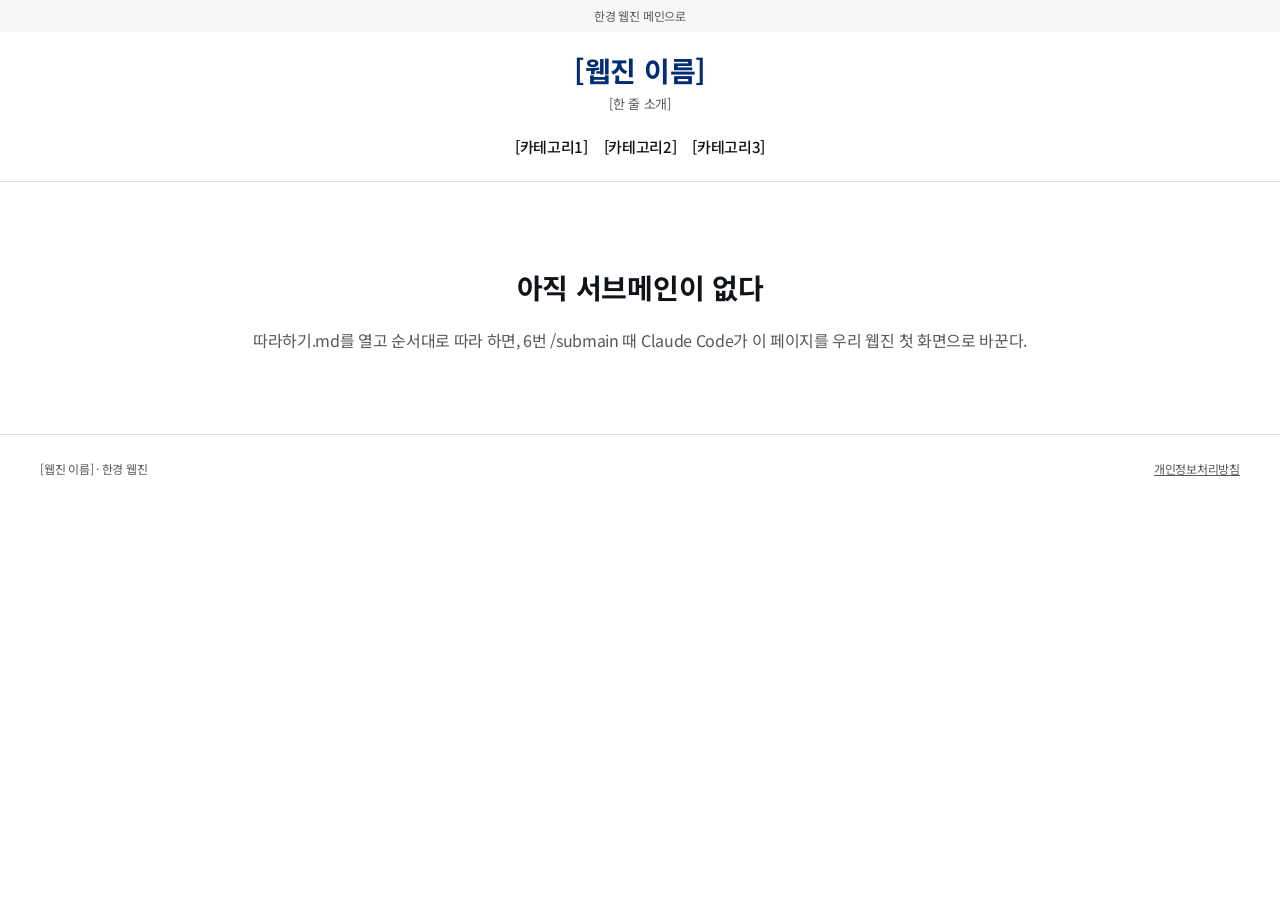
<file: public/index.html>
<!DOCTYPE html>
<html lang="ko">
<head>
<meta charset="utf-8">
<meta name="viewport" content="width=device-width, initial-scale=1">
<title>[웹진 이름] | 한경 웹진</title>
<link rel="stylesheet" href="./css/style.css">
<!-- 팀 GTM 코드 자리 -->
</head>
<body>
<div class="topbar"><div class="container"><a href="../index.html">한경 웹진 메인으로</a></div></div>
<header class="wz-header"><div class="container"><a class="wz-name" href="./index.html">[웹진 이름]</a><span class="wz-tagline">[한 줄 소개]</span><nav class="wz-nav" aria-label="카테고리"><a href="./index.html#cat-1">[카테고리1]</a><a href="./index.html#cat-2">[카테고리2]</a><a href="./index.html#cat-3">[카테고리3]</a></nav></div></header>
<main class="container" style="padding:64px 20px;text-align:center">
<h1 style="font-size:28px">아직 서브메인이 없다</h1>
<p style="color:#585858">따라하기.md를 열고 순서대로 따라 하면, 6번 /submain 때 Claude Code가 이 페이지를 우리 웹진 첫 화면으로 바꾼다.</p>
</main>
<footer class="site-footer"><div class="container"><span>[웹진 이름] · 한경 웹진</span><a href="#">개인정보처리방침</a></div></footer>
</body>
</html>
</file>
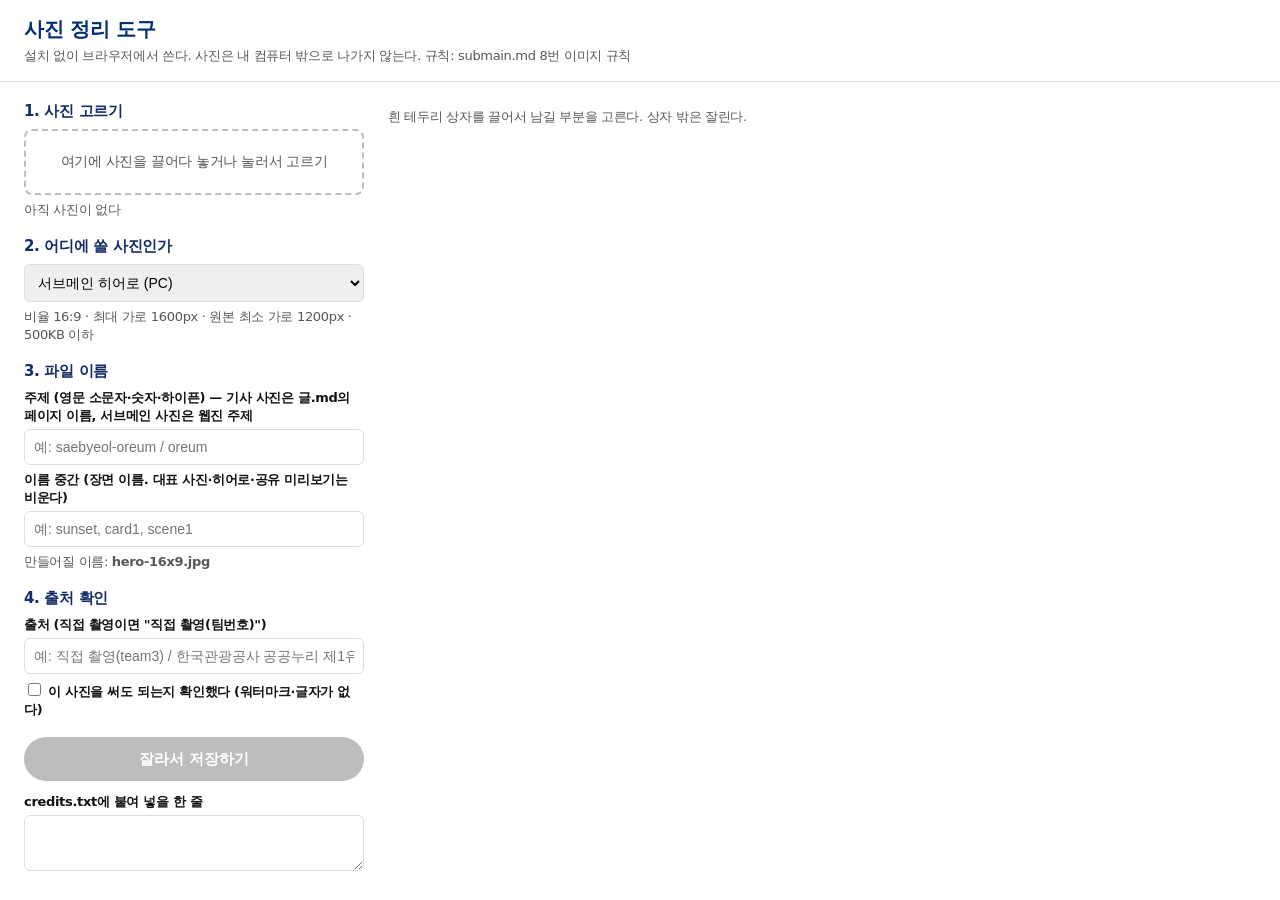
<file: tools/photo-tool.html>
<!DOCTYPE html>
<html lang="ko">
<head>
<meta charset="utf-8">
<meta name="viewport" content="width=device-width, initial-scale=1">
<title>사진 정리 도구 · 한경 웹진</title>
<style>
:root{--navy:#142C67;--red:#D6403B;--text:#121212;--sub:#585858;--line:#DDDDDD;--pale:#EEF3FA}
*{box-sizing:border-box}body{margin:0;font-family:-apple-system,system-ui,"Noto Sans KR","Malgun Gothic",sans-serif;color:var(--text);letter-spacing:-.02em}
header{padding:16px 24px;border-bottom:1px solid var(--line)}h1{margin:0;font-size:20px;color:#002D74}header p{margin:4px 0 0;font-size:13px;color:var(--sub)}
main{display:grid;grid-template-columns:340px 1fr;gap:24px;padding:20px 24px;max-width:1280px}
@media(max-width:900px){main{grid-template-columns:1fr}}
.step{margin-bottom:18px}.step h2{font-size:15px;margin:0 0 8px;color:var(--navy)}
label{display:block;font-size:13px;margin:6px 0 4px;font-weight:700}select,input[type=text]{width:100%;padding:9px;border:1px solid var(--line);border-radius:6px;font-size:14px}
#drop{border:2px dashed #BDBDBD;border-radius:8px;padding:22px;text-align:center;font-size:14px;color:var(--sub);cursor:pointer}#drop.on{border-color:var(--navy);background:var(--pale)}
.info{font-size:13px;color:var(--sub);margin-top:6px}.warn{margin-top:8px;padding:10px;border-radius:6px;background:#FEF5F5;color:#B3261E;font-size:13px;display:none}.ok{background:#EAF4EE;color:#1F7A4D}
button{width:100%;min-height:44px;border:0;border-radius:400px;background:var(--navy);color:#fff;font-size:15px;font-weight:700;cursor:pointer}button:disabled{background:#BDBDBD;cursor:not-allowed}
.stage{position:relative;display:inline-block;max-width:100%;user-select:none}.stage img{display:block;max-width:100%;max-height:70vh}
#box{position:absolute;border:2px solid #fff;box-shadow:0 0 0 9999px rgba(0,0,0,.55);cursor:move}
.result{margin-top:12px;font-size:13px;line-height:1.7}.result code{background:var(--pale);padding:1px 5px;border-radius:3px}
textarea{width:100%;height:56px;font-size:12px;border:1px solid var(--line);border-radius:6px;padding:6px}
</style>
</head>
<body>
<header><h1>사진 정리 도구</h1><p>설치 없이 브라우저에서 쓴다. 사진은 내 컴퓨터 밖으로 나가지 않는다. 규칙: submain.md 8번 이미지 규칙</p></header>
<main>
<section>
  <div class="step"><h2>1. 사진 고르기</h2>
    <div id="drop">여기에 사진을 끌어다 놓거나 눌러서 고르기</div>
    <input id="file" type="file" accept="image/*" hidden>
    <div class="info" id="srcInfo">아직 사진이 없다</div>
    <div class="warn" id="srcWarn"></div>
  </div>
  <div class="step"><h2>2. 어디에 쓸 사진인가</h2>
    <select id="use"></select>
    <div class="info" id="useInfo"></div>
  </div>
  <div class="step"><h2>3. 파일 이름</h2>
    <label for="topic">주제 (영문 소문자·숫자·하이픈) — 기사 사진은 글.md의 페이지 이름, 서브메인 사진은 웹진 주제</label><input id="topic" type="text" placeholder="예: saebyeol-oreum / oreum">
    <label for="part">이름 중간 (장면 이름. 대표 사진·히어로·공유 미리보기는 비운다)</label><input id="part" type="text" placeholder="예: sunset, card1, scene1">
    <div class="info">만들어질 이름: <b id="fname">-</b></div>
  </div>
  <div class="step"><h2>4. 출처 확인</h2>
    <label for="src">출처 (직접 촬영이면 "직접 촬영(팀번호)")</label><input id="src" type="text" placeholder="예: 직접 촬영(team3) / 한국관광공사 공공누리 제1유형">
    <label><input id="rights" type="checkbox"> 이 사진을 써도 되는지 확인했다 (워터마크·글자가 없다)</label>
  </div>
  <button id="make" disabled>잘라서 저장하기</button>
  <div class="result" id="result"></div>
  <label for="credit">credits.txt에 붙여 넣을 한 줄</label><textarea id="credit" readonly></textarea>
</section>
<section><div class="info" style="margin-bottom:8px">흰 테두리 상자를 끌어서 남길 부분을 고른다. 상자 밖은 잘린다.</div><div class="stage" id="stage"></div></section>
</main>
<script>
const USES = [
  {id:'hero-16x9', name:'서브메인 히어로 (PC)', r:[16,9], max:1600, min:1200, kb:500, part:'hero'},
  {id:'hero-4x5', name:'서브메인 히어로 (모바일)', r:[4,5], max:1080, min:600, kb:500, part:'hero'},
  {id:'og', name:'공유 미리보기 1200×630', r:[1200,630], max:1200, min:1200, kb:300, part:'og', exact:true},
  {id:'16x9', name:'기사 대표·본문 사진 16:9', r:[16,9], max:1600, min:500, kb:300},
  {id:'4x5', name:'세로 사진·카드 4:5', r:[4,5], max:1080, min:300, kb:300},
  {id:'9x16', name:'풀페이지 장면 9:16', r:[9,16], max:1080, min:720, kb:300},
  {id:'thumb-16x9', name:'썸네일 16:9 (관련 기사 등)', r:[16,9], max:800, min:300, kb:150},
];
const $ = id => document.getElementById(id);
let img = null, file = null, box = {x:0,y:0,w:0,h:0}, scale = 1;
USES.forEach(u => { const o = document.createElement('option'); o.value = u.id; o.textContent = u.name; $('use').appendChild(o); });
const use = () => USES.find(u => u.id === $('use').value);
const ratioTag = u => u.exact ? '' : '-' + u.r[0] + 'x' + u.r[1];
function fname(){ const t = $('topic').value.trim(), p = $('part').value.trim(), u = use();
  const parts = [t, p || u.part || ''].filter(Boolean).join('-');
  const name = u.exact ? (t ? t + '-og' : '') : (parts ? parts + ratioTag(u) : '');
  return name ? name + '.jpg' : ''; }
function validName(n){ return /^[a-z0-9]+(-[a-z0-9]+)*\.jpg$/.test(n); }
function refresh(){
  const u = use(); $('useInfo').textContent = '비율 ' + u.r.join(':') + ' · 최대 가로 ' + u.max + 'px · 원본 최소 가로 ' + u.min + 'px · ' + u.kb + 'KB 이하';
  const n = fname(); $('fname').textContent = n || '-';
  let warn = '';
  if (img) { const cw = Math.round(box.w);
    if (cw < u.min) warn = '사진이 작다: 남길 부분의 가로가 ' + cw + 'px로 이 용도의 최소 ' + u.min + 'px보다 작다. 늘리지 않으므로 화면에서 흐리게 보일 수 있다. 더 큰 사진을 쓰거나 카드·썸네일처럼 작은 자리에 쓴다.'; }
  $('srcWarn').style.display = warn ? 'block' : 'none'; $('srcWarn').textContent = warn;
  $('make').disabled = !(img && n && validName(n) && $('rights').checked && $('src').value.trim());
}
function setBox(){ if (!img) return; const u = use(); const R = u.r[0] / u.r[1];
  let w = img.naturalWidth, h = w / R; if (h > img.naturalHeight) { h = img.naturalHeight; w = h * R; }
  box = {x:(img.naturalWidth - w) / 2, y:(img.naturalHeight - h) / 2, w, h}; draw(); refresh(); }
function draw(){ const el = $('box'); if (!el) return; scale = img.clientWidth / img.naturalWidth;
  Object.assign(el.style, {left:box.x*scale+'px', top:box.y*scale+'px', width:box.w*scale+'px', height:box.h*scale+'px'}); }
function load(f){ if (!f || !f.type.startsWith('image/')) return; file = f; img = null; $('make').disabled = true; $('srcInfo').textContent = '사진을 읽는 중…';
  const url = URL.createObjectURL(f); const im = new Image();
  im.onload = () => { $('stage').innerHTML = ''; $('stage').appendChild(im); const b = document.createElement('div'); b.id = 'box'; $('stage').appendChild(b); img = im;
    $('srcInfo').textContent = f.name + ' · ' + im.naturalWidth + ' × ' + im.naturalHeight + 'px · ' + Math.round(f.size / 1024) + 'KB';
    let d = null; b.addEventListener('pointerdown', e => { d = {sx:e.clientX, sy:e.clientY, x:box.x, y:box.y}; b.setPointerCapture(e.pointerId); });
    b.addEventListener('pointermove', e => { if (!d) return; box.x = Math.min(Math.max(0, d.x + (e.clientX - d.sx) / scale), img.naturalWidth - box.w); box.y = Math.min(Math.max(0, d.y + (e.clientY - d.sy) / scale), img.naturalHeight - box.h); draw(); });
    b.addEventListener('pointerup', () => d = null); setBox(); };
  im.src = url; }
async function encode(canvas, kb){ let lo = .5, hi = .92, best = null;
  for (let i = 0; i < 7; i++) { const q = (lo + hi) / 2; const b = await new Promise(r => canvas.toBlob(r, 'image/jpeg', q));
    if (b.size <= kb * 1024) { best = {b, q}; lo = q; } else hi = q; }
  if (!best) { const b = await new Promise(r => canvas.toBlob(r, 'image/jpeg', .5)); best = {b, q:.5}; }
  return best; }
$('make').addEventListener('click', async () => {
  const u = use(); let outW = Math.min(u.max, Math.round(box.w)); let outH = Math.round(outW * u.r[1] / u.r[0]);
  if (u.exact && box.w >= 1200) { outW = 1200; outH = 630; }
  const c = document.createElement('canvas'); c.width = outW; c.height = outH; const g = c.getContext('2d');
  g.imageSmoothingQuality = 'high'; g.drawImage(img, box.x, box.y, box.w, box.h, 0, 0, outW, outH);
  const {b, q} = await encode(c, u.kb); const n = fname();
  const a = document.createElement('a'); a.href = URL.createObjectURL(b); a.download = n; document.body.appendChild(a); a.click(); a.remove();
  const small = box.w < u.min;
  $('result').innerHTML = '저장: <code>' + n + '</code><br>크기 ' + outW + ' × ' + outH + 'px · ' + Math.round(b.size / 1024) + 'KB (품질 ' + Math.round(q * 100) + ')' + (small ? '<br>⚠ 원본이 작아 늘리지 않고 저장했다' : '');
  const own = /직접 촬영/.test($('src').value);
  $('credit').value = n + ' | ' + $('src').value.trim() + ' | ' + (own ? '-' : '라이선스 적기') + ' | ' + (own ? '-' : '원본 주소 적기');
  window.__last = {name:n, w:outW, h:outH, kb:Math.round(b.size / 1024), small};
});
$('drop').addEventListener('click', () => $('file').click());
$('file').addEventListener('change', e => load(e.target.files[0]));
['dragover','dragenter'].forEach(t => $('drop').addEventListener(t, e => { e.preventDefault(); $('drop').classList.add('on'); }));
['dragleave','drop'].forEach(t => $('drop').addEventListener(t, e => { e.preventDefault(); $('drop').classList.remove('on'); }));
$('drop').addEventListener('drop', e => load(e.dataTransfer.files[0]));
['use'].forEach(id => $(id).addEventListener('change', setBox));
['topic','part','src'].forEach(id => $(id).addEventListener('input', refresh)); $('rights').addEventListener('change', refresh);
window.addEventListener('resize', draw); refresh();
// 검증용: 상자 위치를 비율(0~1)로 지정
window.__setFocus = (fx, fy) => { box.x = Math.min(Math.max(0, fx * img.naturalWidth - box.w / 2), img.naturalWidth - box.w); box.y = Math.min(Math.max(0, fy * img.naturalHeight - box.h / 2), img.naturalHeight - box.h); draw(); refresh(); };
</script>
</body>
</html>
</file>
<file: public/css/style.css>
/* 디자인 C 풀블리드 | 한경 웹진 디자인 파일 (규칙/디자인/C.css). 우리웹진.md의 디자인 칸으로 고른다. 팀이 고치지 않는다 */
@import url("https://fonts.googleapis.com/css2?family=Noto+Sans+KR:wght@400;500;700;800;900&display=swap");

/* ===== 뼈대: 다섯 디자인이 같이 쓰는 부분 (공통 틀 · 영상 · 음악 · 유형별 구조) ===== */
* { box-sizing: border-box; }
html { -webkit-text-size-adjust: 100%; }
body { margin: 0; font-family: var(--font); color: var(--c-text); background: #fff; letter-spacing: var(--tracking); line-height: 1.6; -webkit-font-smoothing: antialiased; overflow-x: hidden; word-break: keep-all; overflow-wrap: break-word; }
main { display: block; background: var(--c-bg); }
img { display: block; max-width: 100%; height: auto; }
a { color: inherit; }
a:focus-visible, button:focus-visible { outline: 3px solid var(--c-focus); outline-offset: 3px; }
h1, h2, h3 { font-family: var(--font-head); word-break: keep-all; }
.container { max-width: var(--container); margin: 0 auto; padding: 0 20px; }
@media (min-width: 1240px) { .container { padding: 0; } }

/* 공통 틀 (규칙/공통틀.md): 상단 바 · 헤더 · 메뉴 · 푸터는 다섯 디자인 모두 같다. 디자인 파일에서 고치지 않는다 */
.topbar, .wz-header, .site-footer { font-family: "Noto Sans KR", -apple-system, system-ui, "Apple SD Gothic Neo", "Malgun Gothic", sans-serif; letter-spacing: -0.02em; }
.topbar { height: 32px; background: #F7F7F7; display: flex; align-items: center; font-size: 12px; }
.topbar a { color: #585858; text-decoration: none; }
.topbar .container:has(.lang-switch) { width: 100%; display: flex; justify-content: space-between; align-items: center; gap: 12px; }
.lang-switch { display: flex; gap: 12px; }
.lang-switch a[aria-current="page"] { color: #121212; font-weight: 700; }
.wz-header { border-bottom: 1px solid #DDDDDD; background: #fff; color: #121212; }
.wz-header .container { display: flex; flex-direction: column; align-items: center; padding-top: 20px; padding-bottom: 12px; gap: 10px; }
.wz-name { font-size: 28px; line-height: 1.3; font-weight: 700; color: #002D74; text-decoration: none; }
.wz-tagline { font-size: 13px; color: #585858; margin-top: -4px; }
.wz-nav { display: flex; flex-wrap: wrap; justify-content: center; column-gap: 16px; font-size: 15px; font-weight: 500; }
.wz-nav a { text-decoration: none; padding: 10px 0; white-space: nowrap; color: #121212; }
.site-footer { border-top: 1px solid #DDDDDD; padding: 24px 0 96px; font-size: 12px; color: #585858; background: #fff; }
.site-footer .container { display: flex; justify-content: space-between; gap: 16px; flex-wrap: wrap; }
.site-footer a { color: #585858; }
@media (max-width: 767px) { .wz-name { font-size: 20px; } .wz-nav { font-size: 14px; } }

/* 버튼 · 작은 글자 */
.btn-cta { display: inline-flex; align-items: center; justify-content: center; gap: 10px; min-height: var(--btn-h); padding: 0 28px; border-radius: var(--r-btn); background: var(--c-btn); color: var(--c-btn-text); font-family: var(--font); font-size: 16px; font-weight: 700; text-decoration: none; border: var(--btn-border); box-shadow: var(--btn-shadow); cursor: pointer; transition: background .15s var(--ease), transform .15s var(--ease), box-shadow .15s var(--ease); }
.btn-cta::after { content: "→"; font-weight: 400; }
.btn-cta:hover { background: var(--c-btn-hover); color: var(--c-btn-text); }
.btn-line { display: inline-flex; align-items: center; justify-content: center; gap: 8px; min-height: 48px; padding: 0 24px; border-radius: var(--r-btn); border: var(--line-btn-border); background: transparent; color: var(--c-text); font-size: 15px; font-weight: 700; text-decoration: none; cursor: pointer; }
.btn-line::before { content: "←"; font-weight: 400; }
.badge, .kicker { display: inline-block; font-size: 13px; font-weight: 700; letter-spacing: 0.06em; color: var(--c-accent); }
.share { width: 44px; height: 44px; flex: none; border-radius: var(--r-share); border: 1px solid var(--c-line); background: #fff; display: inline-flex; align-items: center; justify-content: center; cursor: pointer; }

/* 서브메인 공통 */
.hero { position: relative; }
.hero picture, .mag-cover picture { display: block; }
.hero img, .mag-cover img, .feature img, .card img, .article-cover img { width: 100%; object-fit: cover; }
.section { margin-top: var(--gap-module); }
.section-title { margin: 0 0 24px; font-size: 32px; font-weight: var(--w-head); }
.feature { display: block; text-decoration: none; color: inherit; }
.feature-box h2 { margin: 0; }
.feature-box p { display: -webkit-box; -webkit-line-clamp: 4; -webkit-box-orient: vertical; overflow: hidden; }
.cards { display: grid; grid-template-columns: repeat(3, minmax(0, 1fr)); gap: var(--gap-grid); }
.cards.two { grid-template-columns: repeat(2, minmax(0, 1fr)); }
.card { text-decoration: none; color: inherit; display: flex; flex-direction: column; }
.card .card-img { overflow: hidden; }
.card img { transition: transform .4s var(--ease); }
.card:hover img, .feature:hover img { transform: scale(1.03); }
.feature img { transition: transform .4s var(--ease); }
.feature { overflow: hidden; }
.card h3 { margin: 0; }
.subscribe-slot { margin: 24px auto 0; max-width: 480px; padding: 14px; border: 1px dashed currentColor; font-size: 13px; opacity: .85; }

/* 모바일 하단 고정 CTA */
.sticky-cta { position: fixed; left: 0; right: 0; bottom: 0; padding: 10px 20px calc(10px + env(safe-area-inset-bottom)); background: rgba(255,255,255,.96); border-top: 1px solid var(--c-line); display: none; z-index: 10; }
.sticky-cta .btn-cta { width: 100%; }
.sticky-cta.is-on { display: block; }
@media (min-width: 768px) { .sticky-cta, .sticky-cta.is-on { display: none; } }

/* ===== 상세페이지 공통 ===== */
.article-head { max-width: calc(var(--article) + 40px); margin: 56px auto 0; padding: 0 20px; }
.article-head h1 { margin: 12px 0 0; font-size: 44px; line-height: 1.3; font-weight: var(--w-head); }
.meta { margin-top: 20px; padding: 14px 0; border-top: 1px solid var(--c-line); border-bottom: 1px solid var(--c-line); display: flex; align-items: center; justify-content: space-between; gap: 12px; }
.meta .who { display: flex; align-items: center; gap: 10px; font-size: 14px; color: var(--c-sub); flex-wrap: wrap; }
.meta .avatar { width: 28px; height: 28px; border-radius: 50%; background: var(--c-surface); border: 1px solid var(--c-line); }
.article-cover { max-width: 1240px; margin: 32px auto 0; padding: 0 20px; }
.article-cover img { aspect-ratio: 16 / 9; }
.article-body { max-width: calc(var(--article) + 40px); margin: 48px auto 0; padding: 0 20px; font-size: 18px; line-height: 1.9; counter-reset: sec; }
.article-body > .meta { margin: 0 0 24px; padding: 0; }
.article-body .summary, .article-body > .meta + p { font-size: 20px; line-height: 1.8; font-weight: 500; margin: 0 0 32px; }
.article-body p { margin: 0 0 28px; }
.article-body > h2 { margin: 64px 0 16px; font-size: 26px; line-height: 1.4; font-weight: var(--w-head); }
.article-body > h2:not(:has(+ .info))::before { counter-increment: sec; content: counter(sec, decimal-leading-zero); display: block; margin-bottom: 8px; font-family: var(--font); font-size: 13px; font-weight: 700; letter-spacing: .08em; color: var(--c-accent); }
.article-body figure { margin: 36px 0; }
.article-body figure img { width: 100%; aspect-ratio: 16 / 9; object-fit: cover; border-radius: var(--r-img); }
.article-body figcaption, .caption, .pair-caption { margin-top: 10px; font-size: 13px; line-height: 1.6; color: var(--c-sub); }
.pull { margin: 56px 0; }
.article-body .pull { font-family: var(--font-head); }
.pair { display: grid; grid-template-columns: repeat(2, minmax(0, 1fr)); gap: 12px; margin: 40px 0 0; align-items: start; }
.pair img { width: 100%; aspect-ratio: 4 / 5; object-fit: cover; border-radius: var(--r-img); }
.article-body .pair-caption { margin: 10px 0 36px; }
.article-body figure.wide { margin: 48px 0; }
.article-body figure.wide img { aspect-ratio: 16 / 9; }
/* 기본 정보 */
.article-body > h2:has(+ .info) { margin: 64px 0 0; font-size: 20px; }
.info { margin: 12px 0 0; font-size: 16px; line-height: 1.7; }
.info div { display: grid; grid-template-columns: 110px minmax(0, 1fr); gap: 16px; padding: 14px 0; border-bottom: 1px solid var(--c-line); }
.info dt { font-weight: 700; }
.info dd { margin: 0; }
.article-body .checked { margin: 12px 0 32px; font-size: 13px; line-height: 1.6; color: var(--c-sub); }
/* 기사 끝 */
.article-end { max-width: calc(var(--article) + 40px); margin: 0 auto; padding: 0 20px 96px; }
.end-cta { margin-top: 64px; display: flex; flex-direction: column; gap: 20px; align-items: flex-start; }
.end-cta p { margin: 0; font-family: var(--font-head); font-size: 24px; line-height: 1.4; font-weight: var(--w-head); word-break: keep-all; }
.related { margin-top: 72px; }
.related h2 { margin: 0 0 20px; font-size: 24px; font-weight: var(--w-head); }
.related a { display: flex; justify-content: space-between; gap: 16px; text-decoration: none; color: inherit; }
.related .t { font-size: 18px; font-weight: 700; line-height: 1.45; word-break: keep-all; }
.related .s { font-size: 14px; color: var(--c-sub); margin-top: 4px; display: -webkit-box; -webkit-line-clamp: 2; -webkit-box-orient: vertical; overflow: hidden; }
.related .d { font-size: 13px; color: var(--c-sub); margin-top: 6px; }
.related img { object-fit: cover; flex: none; }
.back { margin-top: 48px; }

/* 원본이 표시 폭보다 작은 사진: 늘리지 않고 원래 크기로 가운데 (article.md 사진 공통) */
img.natural { width: auto !important; max-width: 100%; aspect-ratio: auto !important; margin: 0 auto; }
.article-body figure:has(img.natural) { text-align: center; }

/* 리스트형 */
.list-items { list-style: none; margin: 0; padding: 0; counter-reset: none; }
.list-item { border-top: 1px solid var(--c-line); padding: 32px 0; }
.list-item h2 { margin: 0 0 16px; display: flex; align-items: baseline; gap: 12px; font-size: 24px; line-height: 1.4; font-weight: var(--w-head); }
.list-item .num { font-family: var(--font-display); font-size: 30px; font-weight: var(--w-display); color: var(--c-accent); }
.list-item figure { margin: 0 0 16px !important; }
.article-body .list-item p { font-size: 16px; line-height: 1.8; margin: 0 0 12px; }
.list-info { list-style: none; margin: 0; padding: 0; font-size: 14px; line-height: 1.7; color: var(--c-sub); }
.list-info b { color: var(--c-text); margin-right: 6px; }

/* 코스형 */
.article-body .course-note { font-size: 13px; color: var(--c-sub); margin: 0 0 8px; }
.course-facts { display: grid; grid-template-columns: repeat(3, minmax(0, 1fr)); margin: 0 0 24px; border: 1px solid var(--c-line); border-radius: var(--r-card); overflow: hidden; background: var(--c-surface); }
.course-facts div { padding: 16px; display: flex; flex-direction: column; gap: 4px; }
.course-facts div + div { border-left: 1px solid var(--c-line); }
.course-facts dt { font-size: 12px; color: var(--c-sub); }
.course-facts dd { margin: 0; font-size: 17px; font-weight: 700; }
.timeline { list-style: none; margin: 40px 0 32px; padding: 0; }
.timeline li { display: grid; grid-template-columns: 64px minmax(0, 1fr); }
.timeline .time { font-size: 14px; font-weight: 700; color: var(--c-accent); line-height: 26px; }
.timeline .stop { border-left: 2px solid var(--c-line); padding: 0 0 8px 20px; }
.timeline h2 { margin: 0 0 10px; font-size: 19px; line-height: 26px; font-weight: var(--w-head); }
.timeline img { width: 100%; aspect-ratio: 16 / 9; object-fit: cover; border-radius: var(--r-img); }
.article-body .timeline p { margin: 10px 0 0; font-size: 16px; line-height: 1.75; }
.article-body .timeline .move { margin: 12px 0 28px; font-size: 13px; color: var(--c-sub); display: flex; align-items: center; gap: 6px; }

/* 카드뉴스형 */
.cardnews { max-width: calc(var(--article) + 40px); margin: 32px auto 0; padding: 0 20px; }
.cn-track { display: flex; gap: 12px; overflow-x: auto; scroll-snap-type: x mandatory; scrollbar-width: none; }
.cn-track::-webkit-scrollbar { display: none; }
.cn-card { flex: none; width: min(480px, 85%); aspect-ratio: 4 / 5; scroll-snap-align: start; position: relative; overflow: hidden; background: var(--c-card-bg); color: #fff; border-radius: var(--r-card); }
.cn-card img { position: absolute; inset: 0; width: 100%; height: 100%; object-fit: cover; }
.cn-card .cn-text { position: absolute; left: 0; right: 0; bottom: 0; padding: 26px; font-family: var(--font-head); font-size: 24px; line-height: 1.45; font-weight: var(--w-head); background: linear-gradient(to bottom, rgba(0,0,0,0), rgba(0,0,0,.68)); word-break: keep-all; }
.cn-card.text-only .cn-text { top: 0; display: flex; align-items: center; background: none; font-size: 26px; }
.cn-nav { display: flex; align-items: center; justify-content: space-between; margin-top: 14px; }
.cn-nav button { width: 44px; height: 44px; border-radius: var(--r-share); border: 1px solid var(--c-line); background: #fff; color: var(--c-text); cursor: pointer; font-size: 18px; }
.cn-count { font-size: 14px; color: var(--c-sub); }

/* 풀페이지형 (배경이 어두워도 상단 바 · 헤더 · 푸터 색은 같다) */
.fp-body main { background: var(--c-dark); color: #fff; }
html.fp-html { scroll-snap-type: y mandatory; }
.fp-body .topbar { scroll-snap-align: start; }
.fp-body .site-footer { scroll-snap-align: end; }
.scene { position: relative; height: 100svh; scroll-snap-align: start; overflow: hidden; background: var(--c-dark); }
.scene picture img { position: absolute; inset: 0; width: 100%; height: 100%; object-fit: cover; }
.scene .scene-text { position: absolute; left: 0; right: 0; bottom: 0; padding: 80px; background: linear-gradient(to bottom, rgba(0,0,0,0), rgba(0,0,0,.72)); display: flex; flex-direction: column; gap: 10px; }
.scene .scene-text > * { max-width: 820px; }
.scene .label { font-size: 15px; font-weight: 700; letter-spacing: .06em; color: var(--c-on-dark-accent); }
.scene h1 { margin: 0; font-family: var(--font-display); font-size: 52px; font-weight: var(--w-display); line-height: 1.2; }
.scene h2 { margin: 0; font-size: 52px; font-weight: var(--w-display); font-family: var(--font-display); line-height: 1.2; }
.scene .one { margin: 0; font-size: 24px; line-height: 1.5; }
.scene .count { position: absolute; top: 24px; right: 24px; z-index: 1; padding: 4px 10px; border-radius: 999px; background: rgba(0,0,0,.5); font-size: 13px; color: #fff; }
.scene.end { display: flex; align-items: center; height: auto; min-height: 100svh; padding: 64px 0; }
.scene.end .inner { width: 100%; max-width: 640px; margin: 0 auto; padding: 0 20px; display: flex; flex-direction: column; gap: 20px; }
.scene.end .one { font-size: 26px; font-weight: 700; }
.scene.end .btn-white, .scene.end .btn-outline-white { display: inline-flex; align-items: center; justify-content: center; min-height: 52px; border-radius: var(--r-btn); font-weight: 700; text-decoration: none; }
.scene.end .btn-white { background: var(--c-on-dark-btn); color: var(--c-on-dark-btn-text); }
.scene.end .btn-outline-white { min-height: 48px; border: 1px solid #fff; color: #fff; font-size: 15px; }
.scene.end h2 { margin: 0; font-family: var(--font); font-size: 14px; font-weight: 700; color: var(--c-on-dark-accent); }
.scene.end .info { color: #fff; }
.scene.end .info div { border-color: rgba(255,255,255,.2); }
.scene.end .checked { margin: 0; font-size: 12px; color: rgba(255,255,255,.7); }
.scene.end .rel a { display: block; padding: 14px 0; border-bottom: 1px solid rgba(255,255,255,.2); color: #fff; text-decoration: none; }
.scene.end .rel small { display: block; color: rgba(255,255,255,.7); font-size: 12px; margin-top: 4px; }
.scene.end .share { background: #fff; border-color: #fff; }

/* 영상 (규칙/article.md 2번 영상 공통) */
.yt { position: relative; display: block; width: 100%; aspect-ratio: 16 / 9; border: 0; padding: 0; background: #000; cursor: pointer; border-radius: var(--r-img); overflow: hidden; }
.yt img { width: 100%; height: 100%; object-fit: cover; opacity: .85; }
.yt .play { position: absolute; left: 50%; top: 50%; width: 72px; height: 72px; margin: -36px 0 0 -36px; border-radius: 50%; background: rgba(0,0,0,.6); display: flex; align-items: center; justify-content: center; }
.yt iframe { position: absolute; inset: 0; width: 100%; height: 100%; border: 0; }
.yt .yt-note { position: absolute; left: 0; right: 0; bottom: 8px; color: #fff; font-size: 13px; text-align: center; }
.article-body figure.clip { position: relative; }
.clip video { display: block; width: 100%; aspect-ratio: 16 / 9; object-fit: cover; background: #000; border-radius: var(--r-img); }
.clip-stop { position: absolute; right: 8px; top: 8px; width: 44px; height: 44px; border-radius: 50%; border: 0; background: rgba(0,0,0,.55); color: #fff; font-size: 14px; cursor: pointer; }

/* 배경음악: 소리 켜기 버튼 (오른쪽 아래 고정, 기본은 꺼짐) */
.bgm-toggle { position: fixed; right: 16px; bottom: calc(16px + env(safe-area-inset-bottom)); z-index: 20; width: 44px; height: 44px; border-radius: 50%; border: 1px solid var(--c-line); background: #fff; color: var(--c-text); font-size: 18px; cursor: pointer; box-shadow: 0 2px 8px rgba(0,0,0,.15); }
.bgm-toggle[aria-pressed="true"] { background: var(--c-text); color: #fff; border-color: var(--c-text); }

@media (max-width: 767px) {
  :root { --gap-module: 48px; }
  .btn-cta { width: 100%; }
  .section-title { font-size: 24px; }
  .cards, .cards.two { grid-template-columns: minmax(0, 1fr); gap: 36px; }
  .article-head { margin-top: 36px; }
  .article-head h1 { font-size: 28px; }
  .article-cover { padding: 0; margin-top: 24px; }
  .article-body { margin-top: 36px; font-size: 17px; line-height: 1.85; }
  .article-body .summary, .article-body > .meta + p { font-size: 18px; }
  .article-body > h2 { margin-top: 52px; font-size: 22px; }
  .pair { gap: 8px; }
  .info div { grid-template-columns: 84px minmax(0, 1fr); gap: 10px; font-size: 15px; }
  .end-cta p { font-size: 21px; }
  .list-item h2 { font-size: 20px; }
  .course-facts { grid-template-columns: minmax(0, 1fr); }
  .course-facts div + div { border-left: 0; border-top: 1px solid var(--c-line); }
  .cn-card .cn-text { font-size: 20px; padding: 20px; }
  .scene .scene-text { padding: 24px 20px 48px; }
  .scene h1 { font-size: 32px; }
  .scene h2 { font-size: 32px; }
  .scene .one { font-size: 18px; }
  .scene .label { font-size: 13px; }
}
@media (prefers-reduced-motion: reduce) {
  * { transition: none !important; scroll-behavior: auto !important; }
}

/* ===== 디자인 C 풀블리드: 사진을 화면 가득, 진한 남색과 노랑 ===== */
:root {
  --font: "Noto Sans KR", -apple-system, system-ui, "Apple SD Gothic Neo", "Malgun Gothic", sans-serif;
  --font-head: var(--font); --font-display: var(--font); --w-head: 900; --w-display: 900;
  --c-text: #101418; --c-sub: #58626C; --c-line: #E3E6E8; --c-bg: #FFFFFF; --c-surface: #F3F5F6;
  --deep: #0C2A33; --sun: #F2B544; --sun-ink: #8A5A00;
  --c-accent: var(--sun-ink); --c-focus: #1D6FD8;
  --c-btn: var(--sun); --c-btn-text: var(--deep); --c-btn-hover: #FFC965; --btn-h: 56px; --btn-border: 0; --btn-shadow: none;
  --r-btn: 999px; --r-img: 16px; --r-card: 20px; --r-share: 50%; --line-btn-border: 2px solid var(--deep);
  --c-card-bg: var(--deep); --c-dark: var(--deep); --c-on-dark-accent: var(--sun); --c-on-dark-btn: var(--sun); --c-on-dark-btn-text: var(--deep);
  --tracking: -0.02em; --container: 1200px; --article: 760px; --gap-module: 104px; --gap-grid: 20px; --ease: cubic-bezier(0, 0, 0.2, 1);
}
.btn-cta { font-weight: 800; padding: 0 30px; }
.badge, .kicker { font-weight: 800; letter-spacing: .08em; }

/* ① 첫 화면: 사진을 화면 가득, 글은 사진 위 */
.hero { min-height: 700px; display: flex; align-items: flex-end; color: #fff; background: var(--deep); overflow: hidden; }
.hero picture { position: absolute; inset: 0; }
.hero picture img { height: 100%; }
.hero picture::after { content: ""; position: absolute; inset: 0; background: linear-gradient(180deg, rgba(6,20,26,.10) 0%, rgba(6,20,26,.25) 45%, rgba(6,20,26,.82) 100%); }
.hero-text { position: relative; z-index: 1; width: 100%; max-width: var(--container); margin: 0 auto; padding: 0 20px 128px; display: flex; flex-direction: column; align-items: flex-start; }
.hero .badge { color: var(--sun); }
.hero-text h1 { margin: 14px 0 20px; max-width: 820px; font-size: 68px; line-height: 1.16; font-weight: 900; letter-spacing: -0.045em; }
.hero-text p { margin: 0 0 32px; max-width: 560px; font-size: 19px; color: rgba(255,255,255,.9); }
/* 한눈에 띠: 첫 화면 아래 걸친 흰 카드 */
.glance { position: relative; z-index: 2; width: calc(100% - 40px); max-width: var(--container); margin: -64px auto 0; padding: 28px 8px; background: #fff; border-radius: 20px; box-shadow: 0 18px 48px rgba(12,42,51,.16); display: grid; grid-template-columns: repeat(4, minmax(0, 1fr)); }
.glance div { padding: 0 28px; border-left: 1px solid var(--c-line); }
.glance div:first-child { border-left: 0; }
.glance b { display: block; font-size: 34px; line-height: 1.2; font-weight: 900; color: var(--deep); letter-spacing: -0.035em; }
.glance span { display: block; margin-top: 4px; font-size: 14px; color: var(--c-sub); }
/* ② 대표 기사: 화면 폭 남색 띠, 글 왼쪽 · 사진 오른쪽 */
.feature { display: grid; grid-template-columns: minmax(0, 1fr) minmax(0, 1fr); min-height: 560px; margin: 0 calc(50% - 50vw); background: var(--deep); color: #fff; }
.feature img { order: 2; height: 100%; }
.feature-box { display: flex; flex-direction: column; justify-content: center; align-items: flex-start; padding: 72px 64px 72px max(20px, calc(50vw - 600px)); }
.feature-box .kicker { color: var(--sun); }
.feature-box h2 { margin: 16px 0 18px; font-size: 44px; line-height: 1.24; font-weight: 900; letter-spacing: -0.04em; }
.feature-box p { margin: 0; max-width: 460px; font-size: 17px; color: rgba(255,255,255,.82); }
/* ③ 더 읽을 기사: 사진 위에 제목을 얹은 카드 */
.section-title { font-size: 34px; font-weight: 900; letter-spacing: -0.04em; margin-bottom: 28px; }
.card { position: relative; justify-content: flex-end; aspect-ratio: 3 / 4; padding: 26px; border-radius: 20px; overflow: hidden; color: #fff; background: var(--deep); isolation: isolate; }
.card .card-img { position: absolute; inset: 0; z-index: -1; }
.card .card-img::after { content: ""; position: absolute; inset: 0; background: linear-gradient(180deg, rgba(0,0,0,0) 40%, rgba(0,0,0,.74) 100%); }
.card img { height: 100%; }
.card .kicker { color: var(--sun); }
.card h3 { margin: 8px 0; font-size: 23px; line-height: 1.38; font-weight: 800; letter-spacing: -0.03em; }
.card time { font-size: 13px; color: rgba(255,255,255,.82); }
.cards.two .card { aspect-ratio: 16 / 10; }
.cards.two .card h3 { font-size: 26px; }
/* ⑥ 구독 띠 */
.cta-band { margin-top: 120px; padding: 104px 20px; text-align: center; color: #fff; background: radial-gradient(120% 140% at 50% 0%, #17485A 0%, var(--deep) 62%); }
.cta-band h2 { margin: 0 auto 12px; max-width: 680px; font-size: 42px; line-height: 1.3; font-weight: 900; letter-spacing: -0.04em; }
.cta-band p { margin: 0 0 30px; font-size: 17px; color: rgba(255,255,255,.86); }
.cta-band .subscribe-slot { border-radius: 14px; }

/* 상세: 매거진 커버형 표지는 사진을 화면 가득 */
.mag-cover { position: relative; min-height: 640px; display: flex; align-items: flex-end; color: #fff; background: var(--deep); overflow: hidden; }
.mag-cover picture { position: absolute; inset: 0; }
.mag-cover picture img { height: 100%; }
.mag-cover picture::after { content: ""; position: absolute; inset: 0; background: linear-gradient(180deg, rgba(6,20,26,.05) 0%, rgba(6,20,26,.2) 40%, rgba(6,20,26,.82) 100%); }
.mag-text { position: relative; z-index: 1; width: 100%; max-width: var(--container); margin: 0 auto; padding: 0 20px 64px; display: flex; flex-direction: column; align-items: flex-start; }
.mag-cover .badge { color: var(--sun); }
.mag-cover h1 { margin: 12px 0 16px; max-width: 860px; font-size: 56px; line-height: 1.2; font-weight: 900; letter-spacing: -0.045em; }
.mag-cover p { margin: 0; max-width: 640px; font-size: 19px; color: rgba(255,255,255,.9); }
.mag-cover .who { margin-top: 18px; font-size: 14px; color: rgba(255,255,255,.8); }
/* 상세: 그 밖의 유형 머리 */
.article-head h1 { letter-spacing: -0.045em; line-height: 1.25; }
.article-cover img { border-radius: 20px; }
/* 본문 */
.article-body > h2 { font-size: 30px; letter-spacing: -0.04em; margin-top: 76px; }
.article-body .pull { margin: 76px calc(50% - 50vw); padding: 96px max(20px, calc(50vw - 410px)); background: var(--deep); color: #fff; text-align: center; font-size: 40px; line-height: 1.35; font-weight: 900; letter-spacing: -0.045em; }
.article-body .pull::before { content: ""; display: block; width: 48px; height: 4px; margin: 0 auto 28px; background: var(--sun); }
.article-body .pair { margin: 52px calc(50% - 50vw) 0; gap: 4px; }
.article-body .pair img { aspect-ratio: 5 / 4; border-radius: 0; }
.article-body .pair-caption { margin-bottom: 44px; }
.article-body > h2:has(+ .info) { margin-top: 64px; padding: 32px 34px 8px; background: var(--c-surface); border-radius: 20px 20px 0 0; }
.article-body .info { margin: 0; padding: 0 34px 20px; background: var(--c-surface); border-radius: 0 0 20px 20px; }
.article-body .info:has(+ .checked) { border-radius: 0; padding-bottom: 4px; }
.article-body .info + .checked { margin: 0 0 32px; padding: 8px 34px 28px; background: var(--c-surface); border-radius: 0 0 20px 20px; }
.article-body .info div { border-color: #DDE2E5; }
.article-body .info div:last-child { border-bottom: 0; }
.article-body .info dt { color: var(--deep); }
/* 기사 끝: 화면 폭 남색 띠 → 사진 카드 관련 기사 */
.end-cta { margin: 104px calc(50% - 50vw) 0; padding: 96px 20px; align-items: center; text-align: center; color: #fff; background: radial-gradient(120% 140% at 50% 0%, #17485A 0%, var(--deep) 62%); }
.end-cta p { max-width: 680px; font-size: 38px; line-height: 1.3; font-weight: 900; letter-spacing: -0.04em; }
.related { width: min(var(--container), calc(100vw - 40px)); margin: 96px 0 0 calc(50% - min(600px, calc(50vw - 20px))); display: grid; grid-template-columns: repeat(2, minmax(0, 1fr)); gap: 20px; }
.related h2 { grid-column: 1 / -1; margin: 0 0 4px; font-size: 30px; letter-spacing: -0.04em; }
.related a { position: relative; flex-direction: column; justify-content: flex-end; aspect-ratio: 16 / 10; padding: 26px 28px; border-radius: 20px; overflow: hidden; color: #fff; background: var(--deep); isolation: isolate; }
.related a::before { content: ""; position: absolute; inset: 0; z-index: -1; background: linear-gradient(180deg, rgba(0,0,0,0) 35%, rgba(0,0,0,.74) 100%); }
.related img { position: absolute; inset: 0; z-index: -2; width: 100%; height: 100%; transition: transform .5s var(--ease); }
.related a:hover img { transform: scale(1.04); }
.related .t { font-size: 24px; font-weight: 800; letter-spacing: -0.03em; }
.related .s { display: none; }
.related .d { color: rgba(255,255,255,.82); }
.back { display: flex; width: max-content; margin: 56px auto 0; font-weight: 800; }
/* 카드뉴스 · 풀페이지 */
.cn-card { border-radius: 20px; }

@media (min-width: 1240px) { .hero-text, .mag-text { padding-left: 0; padding-right: 0; } }
@media (max-width: 767px) {
  :root { --gap-module: 64px; }
  .hero { min-height: 600px; }
  .hero-text { padding-bottom: 100px; }
  .hero-text h1 { margin: 10px 0 14px; font-size: 36px; }
  .hero-text p { margin-bottom: 24px; font-size: 16px; }
  .glance { width: calc(100% - 32px); margin-top: -52px; padding: 4px 0; grid-template-columns: repeat(2, minmax(0, 1fr)); }
  .glance div, .glance div:first-child { padding: 16px 20px; border-left: 0; }
  .glance div:nth-child(even) { border-left: 1px solid var(--c-line); }
  .glance div:nth-child(n+3) { border-top: 1px solid var(--c-line); }
  .glance b { font-size: 26px; }
  .feature { grid-template-columns: minmax(0, 1fr); min-height: 0; }
  .feature img { order: 0; height: auto; aspect-ratio: 4 / 3; }
  .feature-box { padding: 36px 20px 44px; }
  .feature-box h2 { font-size: 28px; }
  .section-title { font-size: 26px; margin-bottom: 20px; }
  .cards, .cards.two { grid-template-columns: none; grid-auto-flow: column; grid-auto-columns: 78%; overflow-x: auto; scroll-snap-type: x mandatory; scroll-padding-inline: 20px; margin: 0 -20px; padding: 0 20px 4px; gap: 12px; }
  .card, .cards.two .card { aspect-ratio: 4 / 5; scroll-snap-align: start; }
  .card h3, .cards.two .card h3 { font-size: 20px; }
  .cta-band { margin-top: 72px; padding: 64px 20px; }
  .cta-band h2 { font-size: 28px; }
  .mag-cover { min-height: 540px; }
  .mag-text { padding-bottom: 40px; }
  .mag-cover h1 { margin: 10px 0 12px; font-size: 32px; }
  .mag-cover p { font-size: 16px; }
  .article-cover img { border-radius: 0; }
  .article-body > h2 { font-size: 24px; margin-top: 56px; }
  .article-body .pull { margin: 56px calc(50% - 50vw); padding: 64px 24px; font-size: 26px; }
  .article-body .pair { gap: 3px; margin-top: 40px; }
  .article-body .pair img { aspect-ratio: 4 / 5; }
  .article-body > h2:has(+ .info) { padding: 22px 20px 4px; }
  .article-body .info { padding: 0 20px 14px; }
  .article-body .info + .checked { padding: 6px 20px 22px; }
  .end-cta { margin-top: 72px; padding: 64px 20px; }
  .end-cta p { font-size: 27px; }
  .related { grid-template-columns: minmax(0, 1fr); gap: 14px; margin-top: 64px; }
  .related h2 { font-size: 24px; }
  .related .t { font-size: 20px; }
}

/* ===== 팀 조정 =====
   숫자로 말한 작은 조정(휴대폰 글자 크기 등)만 이 아래에 적는다 (규칙/디자인.md 4번). 디자인을 바꾸면 Claude Code가 이 칸을 새 디자인 파일 아래로 옮겨 붙인다 */
</file>
